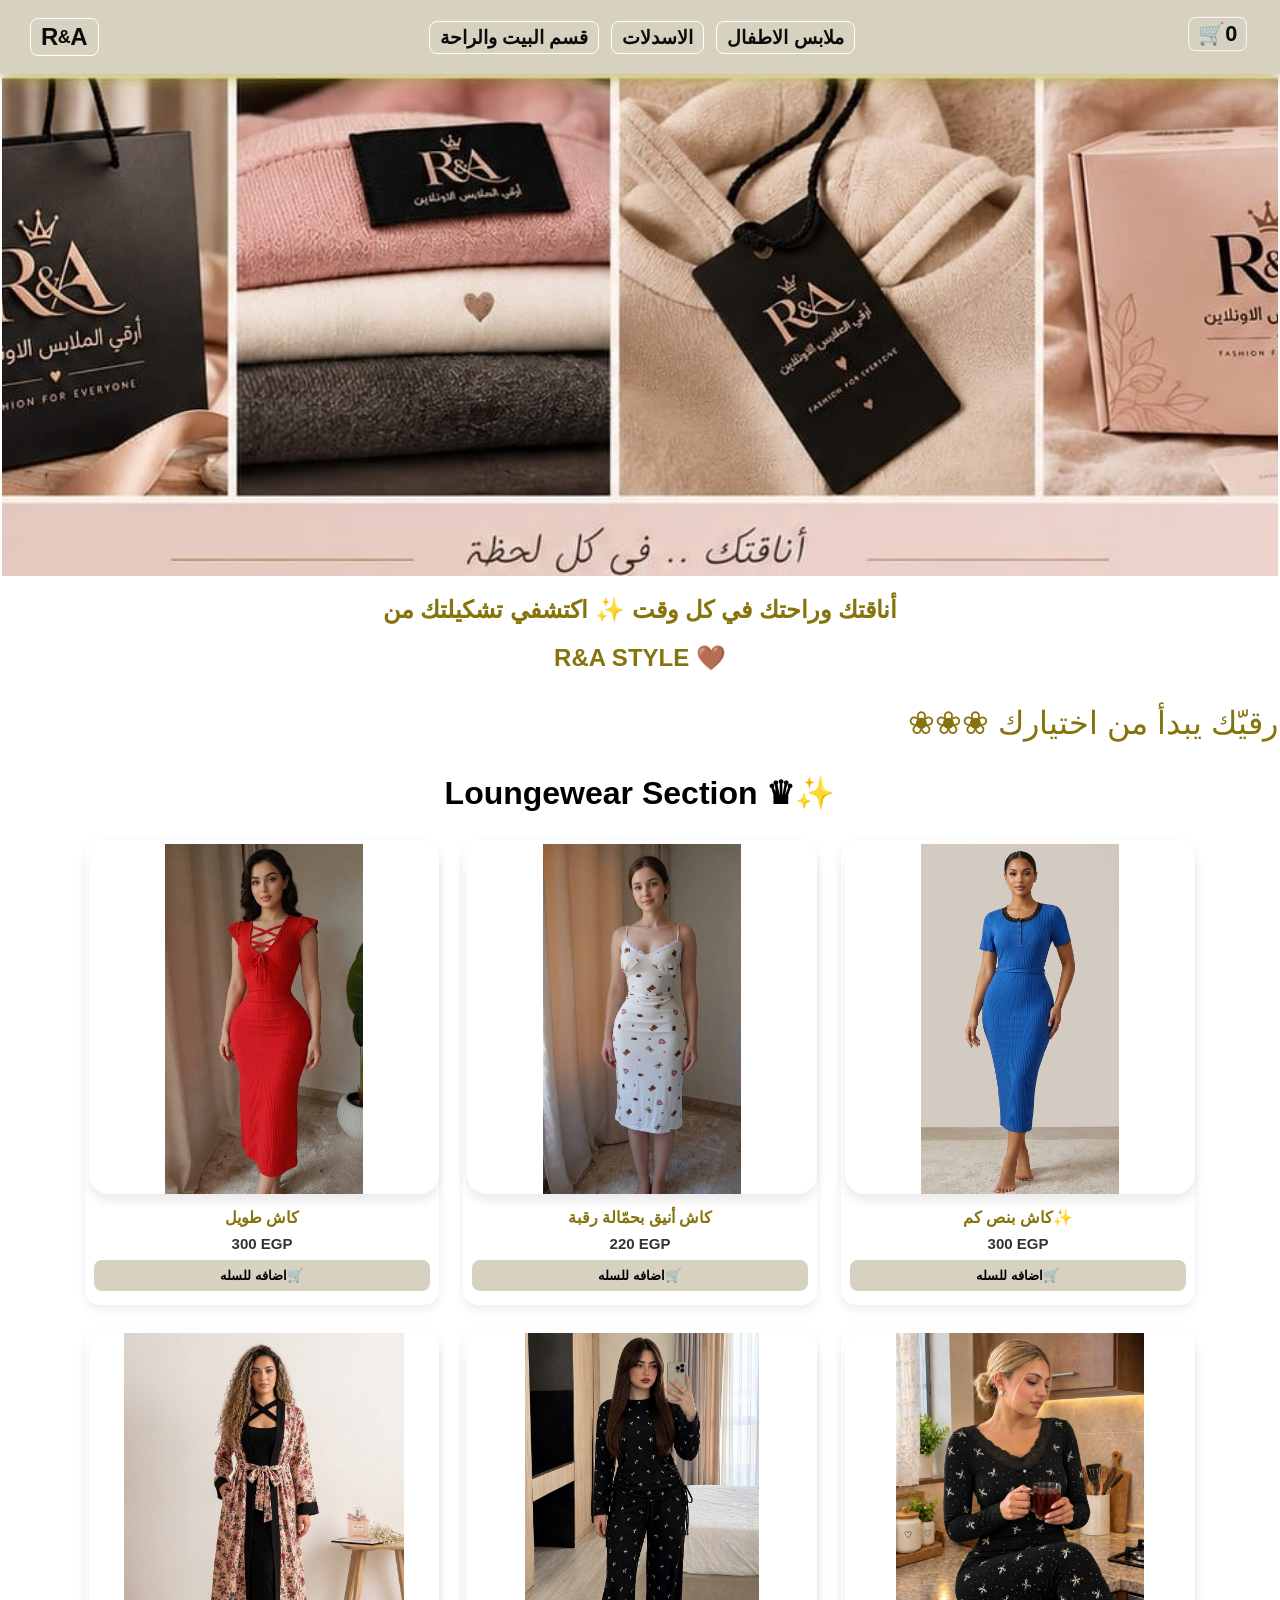
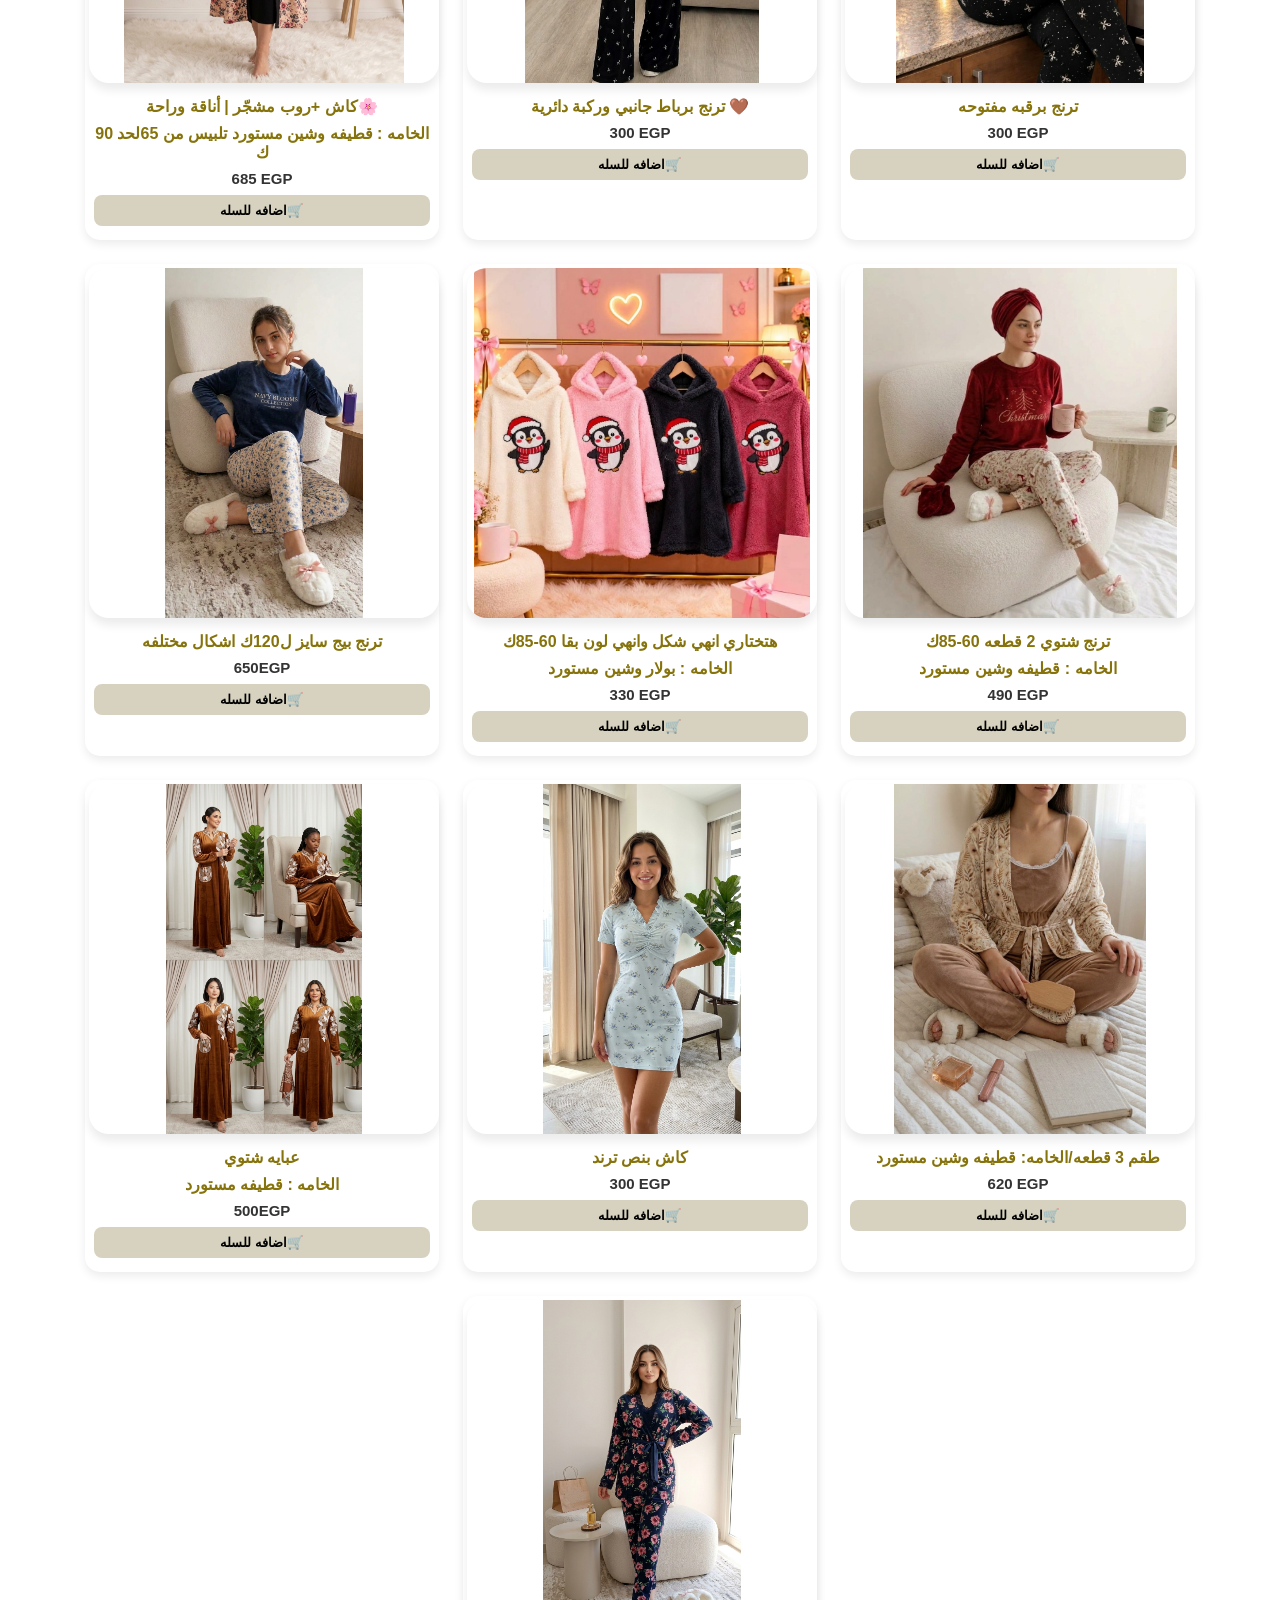
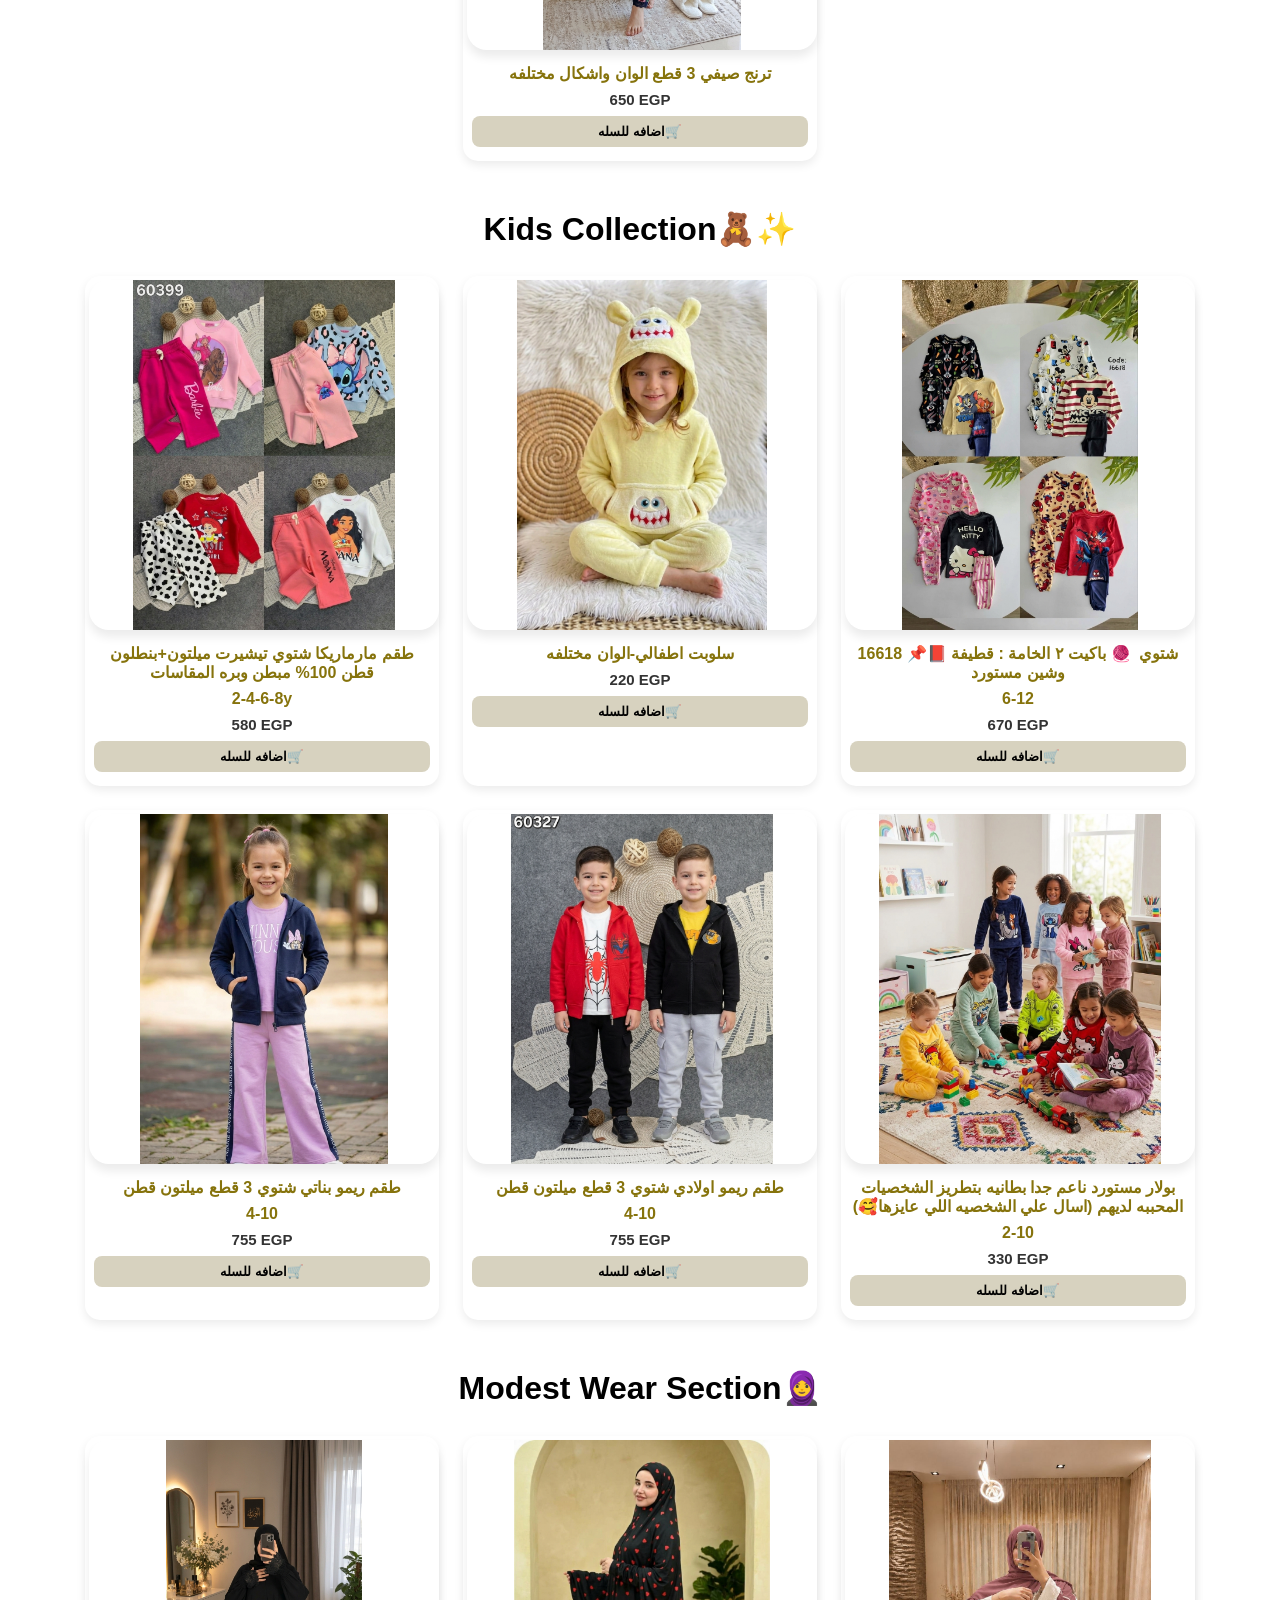
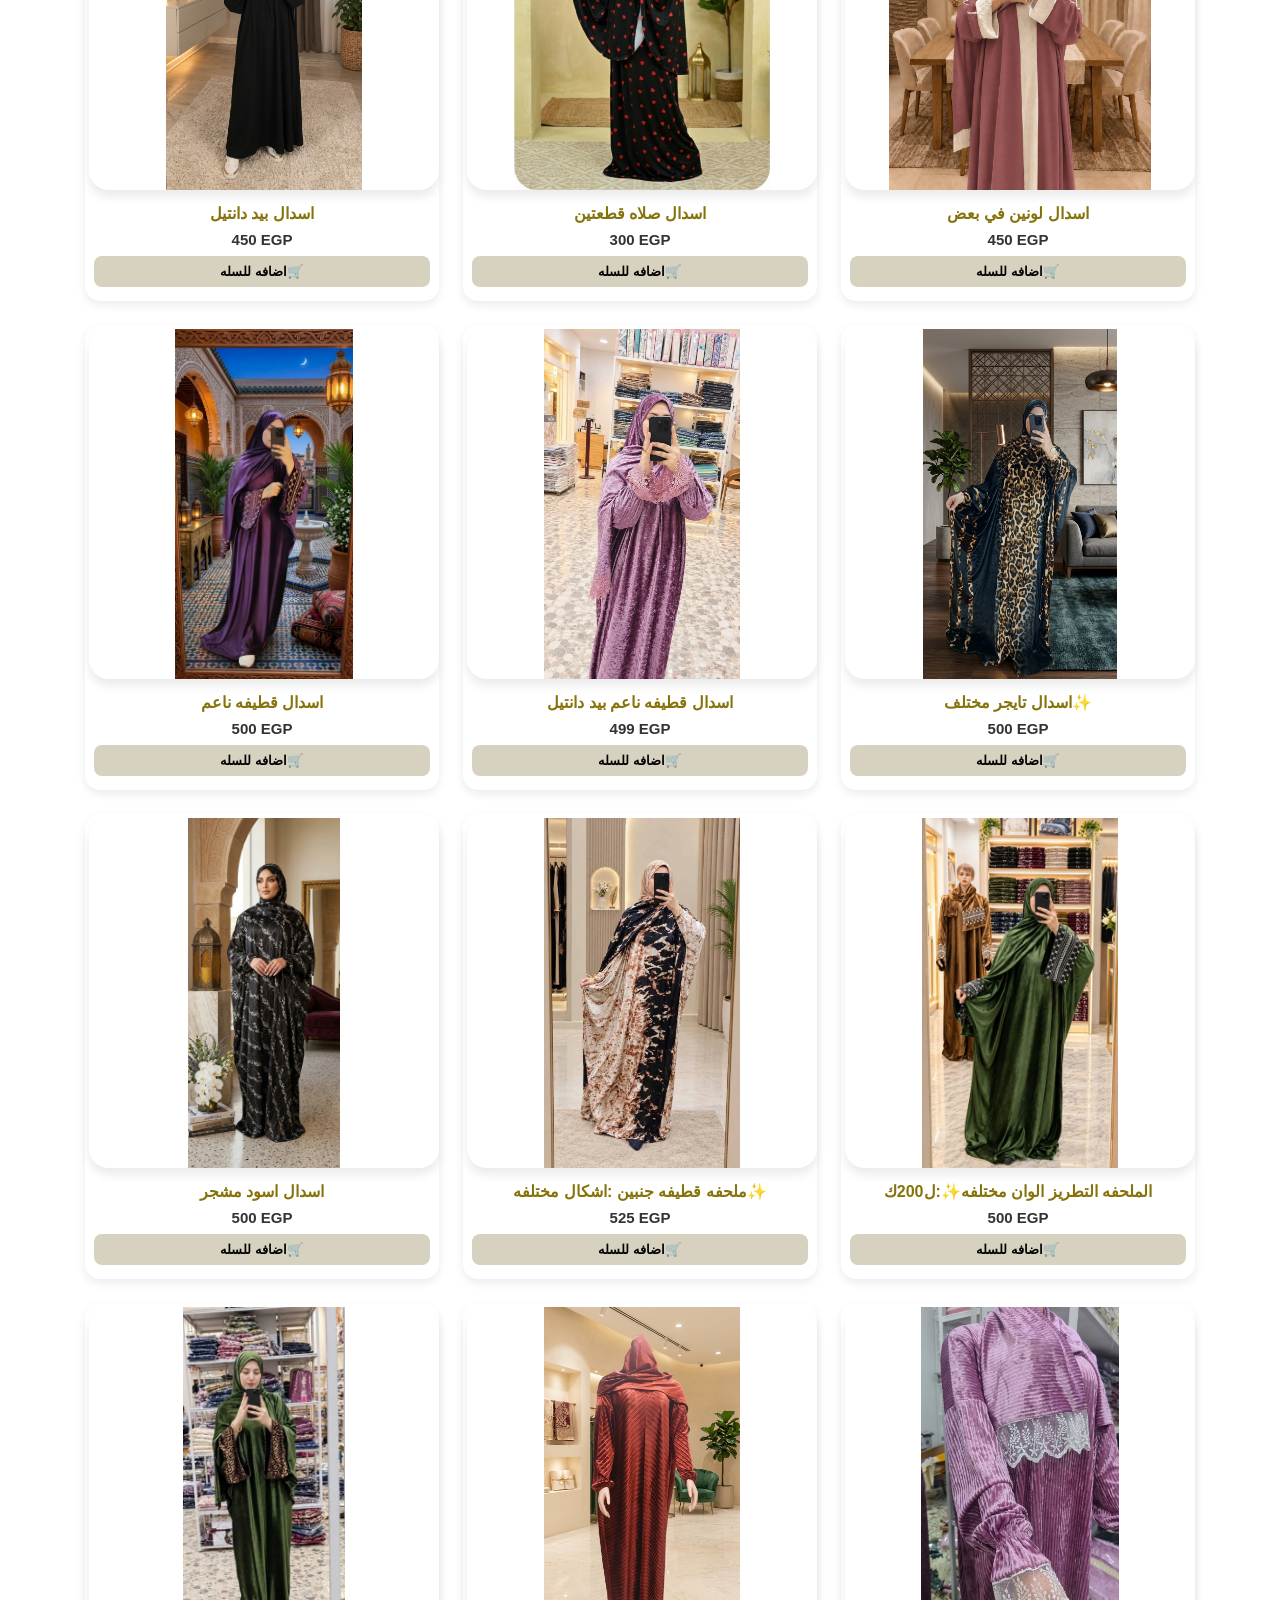
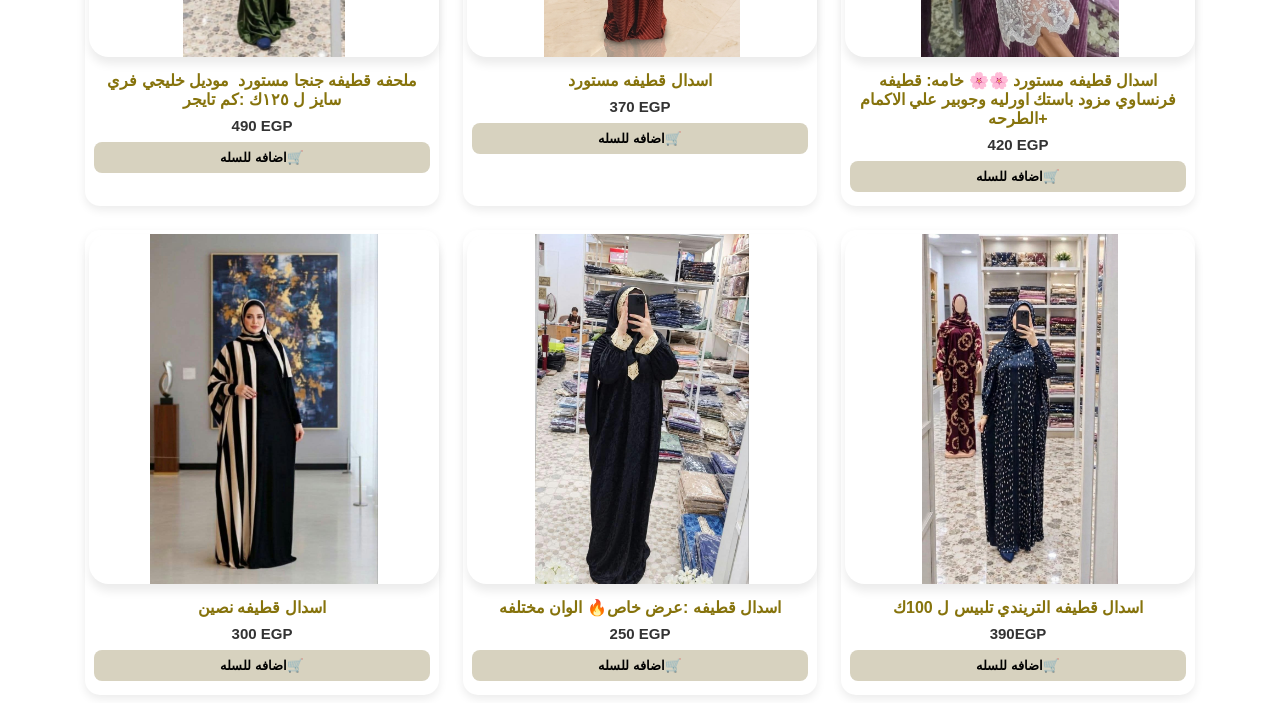
<file: index.html>
<!DOCTYPE html>
<html lang="en">
<head>
    <meta charset="UTF-8">
    <meta name="viewport" content="width=device-width, initial-scale=1.0">
    
    <title>ASMAA STYLE </title>
    <link rel="stylesheet" href="smsm.css">
</head>
<body>
<header class="header">
    <a href="" class="logo">R<samp>&</samp>A</a>
    <nav class="n">
        <a href="#loungewear-section">قسم البيت والراحة</a>
        <a href="#modest-section">الاسدلات</a>
        <a href="#kids-section">ملابس الاطفال</a>
    </nav>
    <a href="cart.html" class="add">🛒<span id="cart-count">0</span></a>
</header>
<main>
    <section>
        <div class="p">
<img class="ph"  src="WhatsApp Image 2026-10-16 at 11.04.24 PM.jpeg">
        </div>
        <div>
            <h1 class="s">أناقتك وراحتك في كل وقت ✨ اكتشفي تشكيلتك من</h1>
            <h1 class="s">R&A STYLE 🤎</h1>
            <p class="❀">رقيّك يبدأ من اختيارك ❀❀❀</p>
        </div>
    </section>
    <section id="loungewear-section" >
        <div>
<h2>Loungewear Section ♛✨ </h2>
<!--منتجات الكاشات-->
<div class="products-grid"> 
<div class="product-card">
    <div class="img c">
        <img class="img1-1" id="img" src="Gemini_Generated_Image_p25pz5p25pz5p25p.jpg">
        <img class="img1-2" id="img" src="WhatsApp Image 2026-10-16 at 11.04.24 PM (1).jpeg">
    </div>
    <div>
<h3>كاش طويل</h3>
<p>300 EGP</p>
<button class="add-to-cart" id="add">اضافه للسله🛒 </button>
    </div>
</div>   
<!--2-->
<div class="product-card">
    <div class="img">
        <img class="img2-1" id="img" src="Gemini_Generated_Image_t6mp27t6mp27t6mp.jpg">
        <img class="img2-2" id="img" src="WhatsApp Image 2026-10-17 at 11.30.35 AM.jpeg">
    </div>
    <div>
        <h3> كاش أنيق بحمّالة رقبة</h3>
        <p>220 EGP</p>
        <button class="add-to-cart" id="add">اضافه للسله🛒 </button>
    </div>
</div>
<!---3-->
<div class="product-card">
<div class="img">
<img class="img3-1" id="img" src="Gemini_Generated_Image_xgu4hwxgu4hwxgu4.jpg">
<img class="img3-2" id="img" src="WhatsApp Image 2026-10-16 at 11.04.30 PM.jpeg">
</div>
<div>
<h3>كاش بنص كم✨</h3>
<p>300 EGP</p>
<button class="add-to-cart" id="add">اضافه للسله🛒 </button>
</div>
</div>
<!--4-->
<div class="product-card">
<div class="img">
<img class="img4-1" id="img" src="Gemini_Generated_Image_f46wzuf46wzuf46w.jpg" >
<img class="img4-2" id="img" src="Gemini_Generated_Image_rmdvjmrmdvjmrmdv.jpg">
</div>
<div>
<h3>كاش +روب مشجّر | أناقة وراحة🌸</h3>
<h3>الخامه : قطيفه وشين مستورد تلبيس من 65لحد 90 ك</h3>
<p>685 EGP</p>
<button class="add-to-cart" id="add">اضافه للسله🛒 </button>
</div>
</div>
<!--5-->
<div class="product-card">
    <div class="img">
        <img class="img5-1" id="img" src="Gemini_Generated_Image_gi2854gi2854gi28.jpg">
        <img class="img5-2" id="img" src="Gemini_Generated_Image_u5yf3ju5yf3ju5yf.jpg">
    </div>
<div>
    <h3>ترنج برباط جانبي وركبة دائرية 🤎</h3>
    <p>300 EGP </p>
    <button class="add-to-cart" id="add">اضافه للسله🛒 </button>
</div>
</div>
<!--6-->
<div class="product-card">
    <div class="img">
        <img class="img6-1" id="img" src="Gemini_Generated_Image_20fo420fo420fo42.jpg">
        <img class="img6-2" id="img" src="Gemini_Generated_Image_dlmw2vdlmw2vdlmw (1).jpg">
    </div>
<div>
    <h3>ترنج برقبه مفتوحه</h3>
    <p>300 EGP</p>
    <button class="add-to-cart" id="add">اضافه للسله🛒 </button>
</div>
</div>
<!--7-->

<div class="product-card">
    <div class="img">
        <img class="img7-1" id="img" src="Gemini_Generated_Image_xq3rihxq3rihxq3r.jpg">
        <img class="img7-2" id="img" src="Gemini_Generated_Image_9uz5f29uz5f29uz5.jpg">
    </div>
<div>
    <h3>ترنج بيج سايز ل120ك اشكال مختلفه</h3>
    <p>650EGP</p>
    <button class="add-to-cart" id="add">اضافه للسله🛒 </button>
</div>
</div>
<!--8-->
<div class="product-card">
    <div class="img">
        <img class="img8-1" id="img" src="Gemini_Generated_Image_is40heis40heis40.jpg">
        <img class="img8-2" id="img" src="Gemini_Generated_Image_g22l89g22l89g22l (1).jpg">
    </div>
<div>
    <h3>هتختاري انهي شكل وانهي لون بقا 60-85ك</h3>
    <h3>الخامه : بولار وشين مستورد </h3>
    <p>330 EGP </p>
    <button class="add-to-cart" id="add">اضافه للسله🛒 </button>
</div>
</div>
<!---9-->

<div class="product-card">
    <div class="img">
        <img class="img9-1" id="img" src="Gemini_Generated_Image_8h9p3k8h9p3k8h9p.jpg">
        <img class="img9-2" id="img" src="Gemini_Generated_Image_m8kwbsm8kwbsm8kw.jpg">
    </div>
<div>
    <h3>ترنج شتوي 2 قطعه 60-85ك</h3>
    <h3>الخامه : قطيفه وشين مستورد </h3>
    <p>490 EGP </p>
    <button class="add-to-cart" id="add">اضافه للسله🛒 </button>
</div>
</div>
<!---10-->

<div class="product-card">
    <div class="img">
        <img class="img10-1" id="img" src="Gemini_Generated_Image_ufbwbcufbwbcufbw.jpg">
        <img class="img10-2" id="img" src="WhatsApp Image 2026-10-16 at 11.04.25 PM (4).jpeg">
    </div>
<div>
    <h3>عبايه شتوي</h3>
    <h3>الخامه : قطيفه مستورد </h3>
    <p> 500EGP </p>
    <button class="add-to-cart" id="add">اضافه للسله🛒 </button>
</div>
</div>

<!--11-->
<div class="product-card">
    <div class="img">
        <img class="img11-1" id="img"  src="Gemini_Generated_Image_9j1f579j1f579j1f.jpg">
        <img class="img11-2" id="img" src="WhatsApp Image 2026-10-16 at 11.04.31 PM (2).jpeg">
    </div>
<div>
    <h3>كاش بنص ترند</h3>
    <p>300 EGP </p>
    <button class="add-to-cart" id="add">اضافه للسله🛒 </button>
</div>
</div>

<!--12-->
<div class="product-card">
    <div class="img">
        <img class="img12-1" id="img" src="Gemini_Generated_Image_ytdz3oytdz3oytdz.jpg">
        <img class="img12-2" id="img" src="Gemini_Generated_Image_3gs52b3gs52b3gs5.jpg">
    </div>
<div>
    <h3>طقم 3 قطعه/الخامه: قطيفه وشين مستورد </h3>
    <p> 620 EGP </p>
    <button class="add-to-cart" id="add">اضافه للسله🛒 </button>
</div>
</div>

<!--13-->
<div class="product-card">
    <div class="img">
        <img class="img13-1" id="img" src="Gemini_Generated_Image_3v3vex3v3vex3v3v.jpg">
        <img class="img13-2" id="img" src="Gemini_Generated_Image_opi04yopi04yopi0.jpg">
    </div>
<div>
    <h3>ترنج صيفي 3 قطع الوان واشكال مختلفه</h3>
    <p>650 EGP</p>
    <button class="add-to-cart" id="add">اضافه للسله🛒 </button>
</div>
</div>





<!---الاطفال-->





  <section id="kids-section">
        <div>
<h2>Kids Collection🧸✨ </h2>
<!--منتجات الكاشات-->
<div class="products-grid"> 
<div class="product-card">
    <div class="img c">
        <img class="img1-1" id="img" src="Gemini_Generated_Image_p4l7a5p4l7a5p4l7.jpg">
        <img class="img1-2" id="img" src="WhatsApp Image 2026-11-02 at 3.57.51 PM.jpeg">
    </div>
    <div>
<h3>طقم مارماريكا شتوي تيشيرت ميلتون+بنطلون قطن 100% مبطن وبره المقاسات</h3>
<h3>2-4-6-8y</h3>
<p>580 EGP</p>
<button class="add-to-cart" id="add">اضافه للسله🛒 </button>
    </div>
</div>   
<!--2-->
<div class="product-card">
    <div class="img">
        <img class="img2-1" id="img" src="Gemini_Generated_Image_hd09gbhd09gbhd09 (1).jpg">
        <img class="img2-2" id="img" src="Gemini_Generated_Image_jiiam6jiiam6jiia.jpg">
    </div>
    <div>
        <h3> سلوبت اطفالي-الوان مختلفه</h3>
        <p>220 EGP</p>
        <button class="add-to-cart" id="add">اضافه للسله🛒 </button>
    </div>
</div>
<!---3-->
<div class="product-card">
<div class="img">
<img class="img3-1" id="img" src="Gemini_Generated_Image_qtvqi4qtvqi4qtvq.jpg" >
<img class="img3-2" id="img" src="Gemini_Generated_Image_ku20dlku20dlku20.jpg">
</div>
<div>
<h3> 16618 📌📕
شتوي  🧶
باكيت ٢
الخامة :
قطيفة وشين مستورد </h3>
<h3>6-12</h3>
<p>670 EGP</p>
<button class="add-to-cart" id="add">اضافه للسله🛒 </button>
</div>
</div>
<!--4-->
<div class="product-card">
<div class="img">
<img class="img4-1" id="img" src="Gemini_Generated_Image_kj8dvkj8dvkj8dvk.jpg" >
<img class="img4-2" id="img" src="Gemini_Generated_Image_s2cd4ps2cd4ps2cd.jpg">
</div>
<div>
<h3>طقم ريمو بناتي شتوي 3 قطع ميلتون قطن</h3>
<h3>4-10</h3>
<p>755 EGP</p>
<button class="add-to-cart" id="add">اضافه للسله🛒 </button>
</div>
</div>
<!--5-->
<div class="product-card">
    <div class="img">
        <img class="img5-1" id="img" src="Gemini_Generated_Image_c6xxb3c6xxb3c6xx.jpg">
        <img class="img5-2" id="img" src="Gemini_Generated_Image_joqapcjoqapcjoqa.jpg">
    </div>
<div>
    <h3>طقم ريمو اولادي شتوي 3 قطع ميلتون قطن</h3>
    <h3>4-10</h3>
    <p>755 EGP </p>
    <button class="add-to-cart" id="add">اضافه للسله🛒 </button>
</div>
</div>
<!--6-->
<div class="product-card">
    <div class="img">
        <img class="img6-1" id="img" src="Gemini_Generated_Image_cdp2afcdp2afcdp2.jpg">
        <img class="img6-2" id="img" src="Gemini_Generated_Image_fckq7xfckq7xfckq.jpg">
    </div>
<div>
    <h3>بولار مستورد ناعم جدا بطانيه بتطريز الشخصيات المحببه لديهم (اسال علي الشخصيه اللي عايزها🥰)</h3>
    <h3>2-10</h3>
    <p>330 EGP</p>
    <button class="add-to-cart" id="add">اضافه للسله🛒 </button>
</div>
</div>


<!---الاسدلات-->

  <section id="modest-section">
        <div>
<h2>Modest Wear Section🧕</h2>
<!--الاسدلات-->
<div class="products-grid"> 
<div class="product-card">
    <div class="img c">
        <img class="img1-1" id="img" src="Gemini_Generated_Image_3uy8w23uy8w23uy8.jpg">
        <img class="img1-2" id="img" src="WhatsApp Image 2026-10-17 at 9.01.47 AM.jpeg">
    </div>
    <div>
<h3>اسدال بيد دانتيل</h3>
<p>450 EGP</p>
<button class="add-to-cart" id="add">اضافه للسله🛒 </button>
    </div>
</div>   
<!--2-->
<div class="product-card">
    <div class="img">
        <img class="img2-1" id="img" src="Gemini_Generated_Image_9iwnbr9iwnbr9iwn.jpg">
        <img class="img2-2" id="img" src="Gemini_Generated_Image_nsowztnsowztnsow.jpg">
    </div>
    <div>
        <h3> اسدال صلاه قطعتين</h3>
        <p>300 EGP</p>
        <button class="add-to-cart" id="add">اضافه للسله🛒 </button>
    </div>
</div>
<!---3-->
<div class="product-card">
<div class="img">
<img class="img3-1" id="img" src="WhatsApp Image 2026-10-17 at 9.00.01 AM (1).jpeg">
<img class="img3-2" id="img" src="Gemini_Generated_Image_tayazntayazntaya.jpg">
</div>
<div>
<h3>اسدال لونين في بعض</h3>
<p>450 EGP</p>
<button class="add-to-cart" id="add">اضافه للسله🛒 </button>
</div>
</div>
<!--4-->
<div class="product-card">
<div class="img">
<img class="img4-1" id="img" src="Gemini_Generated_Image_j2y6kxj2y6kxj2y6.jpg" >
<img class="img4-2" id="img" src="Gemini_Generated_Image_3g75363g75363g75.jpg">
</div>
<div>
<h3>اسدال قطيفه ناعم</h3>
<p>500 EGP</p>
<button class="add-to-cart" id="add">اضافه للسله🛒 </button>
</div>
</div>
<!--5-->
<div class="product-card">
    <div class="img">
        <img class="img5-1" id="img" src="Gemini_Generated_Image_4gcfu54gcfu54gcf.jpg">
        <img class="img5-2" id="img" src="Gemini_Generated_Image_t4l9jbt4l9jbt4l9.jpg">
    </div>
<div>
    <h3>اسدال قطيفه ناعم بيد دانتيل</h3>
    <p>499 EGP</p>
    <button class="add-to-cart" id="add">اضافه للسله🛒 </button>
</div>
</div>
<!--6-->
<div class="product-card">
    <div class="img">
        <img class="img6-1" id="img" src="Gemini_Generated_Image_45ldaa45ldaa45ld.jpg">
        <img class="img6-2" id="img" src="Gemini_Generated_Image_76aj0r76aj0r76aj.jpg">
    </div>
<div>
    <h3>اسدال تايجر مختلف✨</h3>
    <p>500 EGP</p>
    <button class="add-to-cart" id="add">اضافه للسله🛒 </button>
</div>
</div>

<!---7-->

<div class="product-card">
    <div class="img">
        <img class="img6-1" id="img" src="Gemini_Generated_Image_cbcm1mcbcm1mcbcm.jpg">
        <img class="img6-2" id="img" src="Gemini_Generated_Image_80iosy80iosy80io.jpg">
    </div>
<div>
    <h3>اسدال اسود مشجر</h3>
    <p>500 EGP</p>
    <button class="add-to-cart" id="add">اضافه للسله🛒 </button>
</div>
</div>


<!---8-->

<div class="product-card">
    <div class="img">
        <img class="img7-1" id="img" src="Gemini_Generated_Image_t2z3ovt2z3ovt2z3.jpg">
        <img class="img7-2" id="img" src="Gemini_Generated_Image_13obc913obc913ob.jpg">
    </div>
<div>
    <h3>ملحفه قطيفه جنبين :اشكال مختلفه✨</h3>
    <p>525 EGP</p>
    <button class="add-to-cart" id="add">اضافه للسله🛒 </button>
</div>
</div>

<!---9-->

<div class="product-card">
    <div class="img">
        <img class="img8-1" id="img" src="WhatsApp Image 2026-11-01 at 10.21.40 PM.jpeg">
        <img class="img8-2" id="img" src="Gemini_Generated_Image_wqv77dwqv77dwqv7.jpg">
    </div>
<div>
    <h3> الملحفه التطريز الوان مختلفه✨:ل200ك</h3>
    <p>500 EGP</p>
    <button class="add-to-cart" id="add">اضافه للسله🛒 </button>
</div>
</div>

<!---10-->

<div class="product-card">
    <div class="img">
        <img class="img9-1" id="img" src="Gemini_Generated_Image_m9yrrdm9yrrdm9yr.jpg">
        <img class="img9-2" id="img" src="Gemini_Generated_Image_nl2zvenl2zvenl2z.jpg">
    </div>
<div>
    <h3>ملحفه قطيفه جنجا مستورد  موديل خليجي فري سايز ل ١٢٥ك :كم تايجر</h3>
    <p>490 EGP</p>
    <button class="add-to-cart" id="add">اضافه للسله🛒 </button>
</div>
</div>

<!---11-->

<div class="product-card">
    <div class="img">
        <img class="img9-1" id="img" src="Gemini_Generated_Image_4teji84teji84tej.jpg">
        <img class="img9-2" id="img" src="Gemini_Generated_Image_46cjfa46cjfa46cj.jpg">
    </div>
<div>
    <h3>اسدال قطيفه مستورد</h3>
    <p>370 EGP</p>
    <button class="add-to-cart" id="add">اضافه للسله🛒 </button>
</div>
</div>

<!---11-->

<div class="product-card">
    <div class="img">
        <img class="img10-1" id="img" src="Gemini_Generated_Image_vaied8vaied8vaie.jpg">
        <img class="img10-2" id="img" src="Gemini_Generated_Image_rny1darny1darny1.jpg">
    </div>
<div>
    <h3>اسدال قطيفه مستورد  🌸🌸
خامه: قطيفه فرنساوي 
مزود باستك اورليه
وجوبير علي الاكمام +الطرحه</h3>
    <p>420 EGP</p>
    <button class="add-to-cart" id="add">اضافه للسله🛒 </button>
</div>
</div>

<!---12-->

<div class="product-card">
    <div class="img">
        <img class="img10-1" id="img" src="WhatsApp Image 2026-11-01 at 10.21.41 PM.jpeg">
        <img class="img10-2" id="img" src="WhatsApp Image 2026-11-01 at 10.21.41 PM (1).jpeg">
    </div>
<div>
    <h3>اسدال قطيفه نصين</h3>
    <p>300 EGP</p>
    <button class="add-to-cart" id="add">اضافه للسله🛒 </button>
</div>
</div>

<!---13-->

<div class="product-card">
    <div class="img">
        <img class="img10-1" id="img" src="WhatsApp Image 2026-11-01 at 10.21.42 PM.jpeg">
        <img class="img10-2" id="img" src="Gemini_Generated_Image_a4amafa4amafa4am.jpg">
    </div>
<div>
    <h3>اسدال قطيفه :عرض خاص🔥 الوان مختلفه</h3>
    <p>250 EGP</p>
    <button class="add-to-cart" id="add">اضافه للسله🛒 </button>
</div>
</div>

<!---14-->

<div class="product-card">
    <div class="img">
        <img class="img10-1" id="img" src="Gemini_Generated_Image_gola1bgola1bgola.jpg">
        <img class="img10-2" id="img" src="Gemini_Generated_Image_jv2glujv2glujv2g.jpg">
    </div>
<div>
    <h3>اسدال قطيفه التريندي تلبيس ل 100ك </h3>
    <p> 390EGP</p>
    <button class="add-to-cart" id="add">اضافه للسله🛒 </button>
</div>
</div>













</div>
</div>
    </section>
</main>
    





    <script src="so.js"></script>
</body>
</html>
</file>
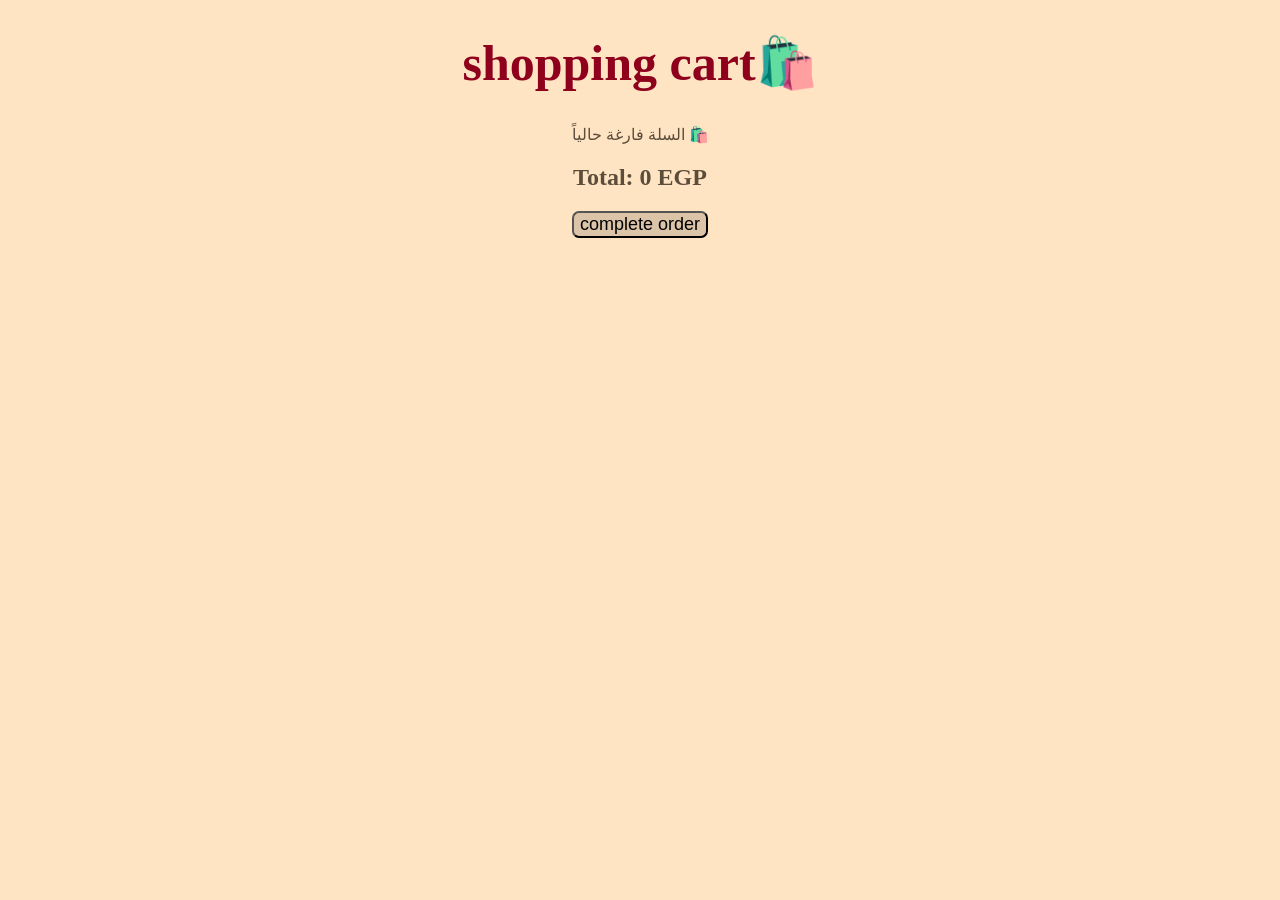
<file: cart.html>
<!DOCTYPE html>
<html lang="en">
<head>
    <meta charset="UTF-8">
    <meta name="viewport" content="width=device-width, initial-scale=1.0">
    <title>Cart</title>
    <link rel="stylesheet" href="s.css">
</head>
<body>
  <h1>shopping cart🛍️</h1>  
  <div id="cart-container"></div>
  <h2> Total:
     <span class="total"> 0 </span>
     EGP</h2>
     <button id="complete-btn" >complete order</button>
     <div id="address-box" style="display:none ;">
        <h2>Delivery Address</h2>
        <textarea id="address" placeholder="اكتب عنوانك بتفصيل"></textarea>
        <input id="phone" placeholder="اكتب رقم الفون للتواصل" required>
        <button id="confirm-order">confirm order</button>
     </div>
     <script src="cart.js"></script>
</body>
</html>
</file>
<file: smsm.css>
body{
    font-family: Arial, Helvetica, sans-serif;
    direction: ltr;
    margin:0 ;
    padding: 0;
}

html{
    scroll-behavior: smooth;
}
header{
    background-color: rgb(215, 210, 191);
    box-shadow:0 3px 15px rgba(168, 156, 25, 0.814);
    font-family:Arial, Helvetica, sans-serif;
    font-size: x-large;
    z-index: 1000;
     position: sticky;
     top: 0;
     padding: 18px 30px;
     display: flex;

     align-items: center;
     justify-content: space-between;
}

.header a{
    text-decoration: none;
    font-weight: 800;
    color: rgb(11, 11, 12);
}
.n{
    display: flex;
    gap: 45px; /* مسافة متساوية ومريحة بين كل قسم والتاني */
}
/* التنسيق الأساسي للرابط ليشبه الزرار */
a {
    display: inline-flex;
    align-items: center;
    justify-content: center;
    text-decoration: none;
    
    /* الإطار الأبيض والبروز */
    border: 1.5px solid #ffffff; 
    border-radius: 8px; /* تدوير الحواف عشان يبان زرار احترافي */
    padding: 4px 10px; /* مساحة داخلية خفيفة حول النص */
    
    transition: all 0.25s ease-in-out; /* نعومة الحركة */
    cursor: pointer;
}

/* تأثير الـ Hover لما الماوس يقف عليه */
a:hover {
    background-color: #ffffff; /* تعبئة باللون الأبيض */
    color: #000000; /* تغيير لون النص لأسود ليظهر فوق الأبيض (غير اللون حسب تصميمك) */
    box-shadow: 0 4px 12px rgba(255, 255, 255, 0.25); /* إضاءة/ظل أبيض خفيف */
    transform: translateY(-2px); /* رفعة بسيطة للأعلى بتمثّل الضغط */
}

/* الكود الخاص بك كما هو */
.add {
    position: static;
    margin: 0;
    transform: translateY(-3px) scale(0.9);
}

.n {
    gap: 12px;
    font-size: 19px;
    flex-wrap: wrap;
    justify-content: center;
}
.ph{
     width: 100%;
    height: 500px;;
    object-fit: cover;
    object-position: top;
    display: block;
}
.s{
   align-items: center;  
   display: flex;
   justify-content: center;
}
.❀{
    direction:rtl;
    font-size: xx-large;
}
.products-grid {
    display: flex;
    flex-wrap: wrap;       /* يسمح للكروت بالالتفاف والنزول لسطر جديد لو المساحة خلصت */
    gap: 20px;             /* مسافة مريحة ومتساوية بين الكروت وبعضها طولاً وعرضاً */
    justify-content: center; /* لتوسيط الكروت في المنتصف بشكل جميل */
}
.product-card {
    display: flex;
    flex-direction: column;
    width: 350px;
    position: relative;
    text-align: center;
    transition: transform 0.3s ease;
    padding: 2px;
    background-color: #fff;
    border-radius: 15px;
    box-shadow: 0 4px 10px rgba(0,0,0,0.08);
}
div{
    color: rgb(134, 115, 12);
    margin: 2px;
    
}
.img{
height: 350px;
width: 100%;
 object-fit: contain;
 box-shadow: 0 7px 10px rgba(0,0,0,0.08);
 border-radius: 20px;
 position: relative; /* عشان نتحكم في مكان العناصر جواه براحتنا */
    overflow: hidden;   /* عشان أي صورة تكبر جواه متطلعش برة حدود الكارد وتخرب التصميم */
}

.product-card:hover{
  transform: translateY(-5px); /* رفع الكارد قليلاً عند الـ Hover */
}


/*هنعمل ان الكارت الصورتين يطلعو فوق بعض*/
.img img {
    top: 0;
    left: 0;
    width: 100%;
    height: 100%;
     position: absolute;  
    object-fit :contain; /* لقص الصورة وتثبيتها داخل المربع بدون تمطيط */
    transition: opacity 0.4s ease;
}
.img1-1,.img2-1,.img3-1,.img4-1,.img5-1,.img6-1,.img7-1,.img8-1,.img9-1,.img10-1,.img11-1,.img12-1,.img13-1{
    opacity: 1;
    z-index: 1;
}
.img1-2,.img2-2,.img3-2,.img4-2,.img5-2,.img6-2,.img7-2,.img8-2,.img9-2,.img10-2,.img11-2,.img12-2,.img13-2{
    opacity: 0;
    z-index: 2;
}
.product-card:hover .img1-1 {opacity: 0;} 
.product-card:hover .img1-2{opacity: 1;}

.product-card:hover .img2-1 {opacity: 0;} 
.product-card:hover .img2-2{opacity: 1;}

.product-card:hover .img3-1 {opacity: 0;} 
.product-card:hover .img3-2{opacity: 1;}

.product-card:hover .img4-1 {opacity: 0;} 
.product-card:hover .img4-2{opacity: 1;}

.product-card:hover .img5-1 {opacity: 0;} 
.product-card:hover .img5-2{opacity: 1;}

.product-card:hover .img6-1 {opacity: 0;} 
.product-card:hover .img6-2{opacity: 1;}

.product-card:hover .img7-1 {opacity: 0;} 
.product-card:hover .img7-2{opacity: 1;}

.product-card:hover .img8-1 {opacity: 0;} 
.product-card:hover .img8-2{opacity: 1;}

.product-card:hover .img9-1 {opacity: 0;} 
.product-card:hover .img9-2{opacity: 1;}

.product-card:hover .img10-1 {opacity: 0;} 
.product-card:hover .img10-2{opacity: 1;}

.product-card:hover .img11-1 {opacity: 0;} 
.product-card:hover .img11-2{opacity: 1;}

.product-card:hover .img12-1 {opacity: 0;} 
.product-card:hover .img12-2{opacity: 1;}

.product-card:hover .img13-1 {opacity: 0;} 
.product-card:hover .img13-2{opacity: 1;}



/* تنسيق قسم النصوص داخل الكارت */
.product-card div:last-child {
    padding: 10px 5px;
    display: grid;
    flex-direction: column;
    gap: 8px; /* مسافة صغيرة ومنسقة بين العنوان والسعر والزرار */
}

/* تنسيق عناوين المنتجات داخل الكارت */
.product-card h3 {
    font-size: 16px;
    margin: 0;
    color: rgb(134, 115, 12);
    font-weight: 600;
}

/* تنسيق السعر */
.product-card p {
    font-size: 15px;
    font-weight: bold;
    margin: 0;
    color: #333;
}

/* تنسيق زر الإضافة للسلة */
.product-card button {
    padding: 8px 12px;
    background-color: rgb(215, 210, 191);
    border: none;
    border-radius: 8px;
    cursor: pointer;
    font-weight: bold;
    transition: background 0.2s;
}

.product-card button:hover {
    background-color: rgb(195, 190, 171);
}

h2{
    font-size:xx-large;
    height: 5px 200px;
    justify-content:center;
   text-align: center;
      color: black;
}
h2:hover{
    color: #aba13d;
    cursor:help;
}



.add{
    cursor: pointer;
    
}



/* ========================================== */
/* إعدادات التجاوب مع الموبايل (Media Queries) */
/* ========================================== */

@media (max-width: 768px) {
    header {
      display: flex;
        flex-direction: column;
        align-items: center;
        text-align: center;
        height: auto; 
        flex-direction: row;        /* جعل العناصر بجانب بعضها أفقياً */
        align-items: center;        /* محاذاة رأسية في المنتصف */
        justify-content: space-between; /* توزيع العناصر يميناً ويساراً */
        padding: 8px 10px; /* بنقلل الهوامش فوق وتحت عشان ينحف */
        width: 100%;
        gap: 1px;          /* مسافة صغيرة جداً بين العناصر */
        position: fixed;
        top: 0;
        left: 0;
        z-index: 1000;
    }
    .add {
        position: static;
        text-align: right;
        margin: 0;
         font-size: 8px;
          transform: translateY(-3px) scale(0.9);
    }
    .n {
        gap: 7px;
        font-size: 8px;
        justify-content: center;
        flex-wrap: nowrap;          /* لمنع النزول لسطر جديد لو المساحة تسمح أو حسب رغبتك */
        display: flex
    }

    .ph {
        height: 260px; /* تقليل ارتفاع صورة الغلاف في الموبايل */
    }

    .s {
        font-size: 18px;
        padding: 0 10px;
    }

    .flower-text {
        font-size: 16px;
    }

    h2 {
        font-size: 22px;
    }

    .products-grid {
        gap: 15px;
        padding: 10px 5px;
    }

    .product-card {
        width: 92%; /* جعل الكارد يأخذ أغلب عرض شاشة الموبايل */
    }

    .img {
        height: 280px; /* تناسب ارتفاع الصورة مع شاشة الموبايل */
    }
    .logo{
        font-size: 8px;
        text-align: left;
    }
}
</file>
<file: s.css>
body{
    text-align: center;
    color: rgb(92, 77, 59);
    background-color: bisque;
}
#confirm-order{
    margin: auto;
    font-size: x-large;
    border-color: black;
    background-color: rgb(220, 196, 169);
    cursor: pointer;
    border-radius: 10px;
      color: black;
}
#confirm-order:hover{
background-color: rgb(192, 183, 171);
}
button{
      margin: auto;
    font-size: 18px;
    border-color: black;
    background-color: rgb(220, 196, 169);
    cursor: pointer;
    border-radius: 7px;
    color: black;
}
#phone,
#address {
    display: block;
    width: 280px;
    max-width: 90%;
    margin: 15px auto;
    padding: 12px;
    font-size: 16px;
    border: 1px solid #8b7865;
    border-radius: 8px;
    box-sizing: border-box;
}
h1{
    font-size:50px;
    color: rgb(142, 0, 28);
}

/* ========================================== */
/* التجاوب مع الهواتف الذكية (Media Queries) */
/* ========================================== */

@media (max-width: 768px) {
    body {
        padding: 15px 5px;
    }

    h1 {
        font-size: 32px; /* تصغير عنوان السلة قليلاً ليناسب شاشة الموبايل */
    }

    #phone,
    #address {
        width: 90%; /* ملء عرض شاشة الموبايل بشكل مريح */
    }

    button, #confirm-order {
        font-size: 16px;
        padding: 10px 15px;
    }
}
</file>
